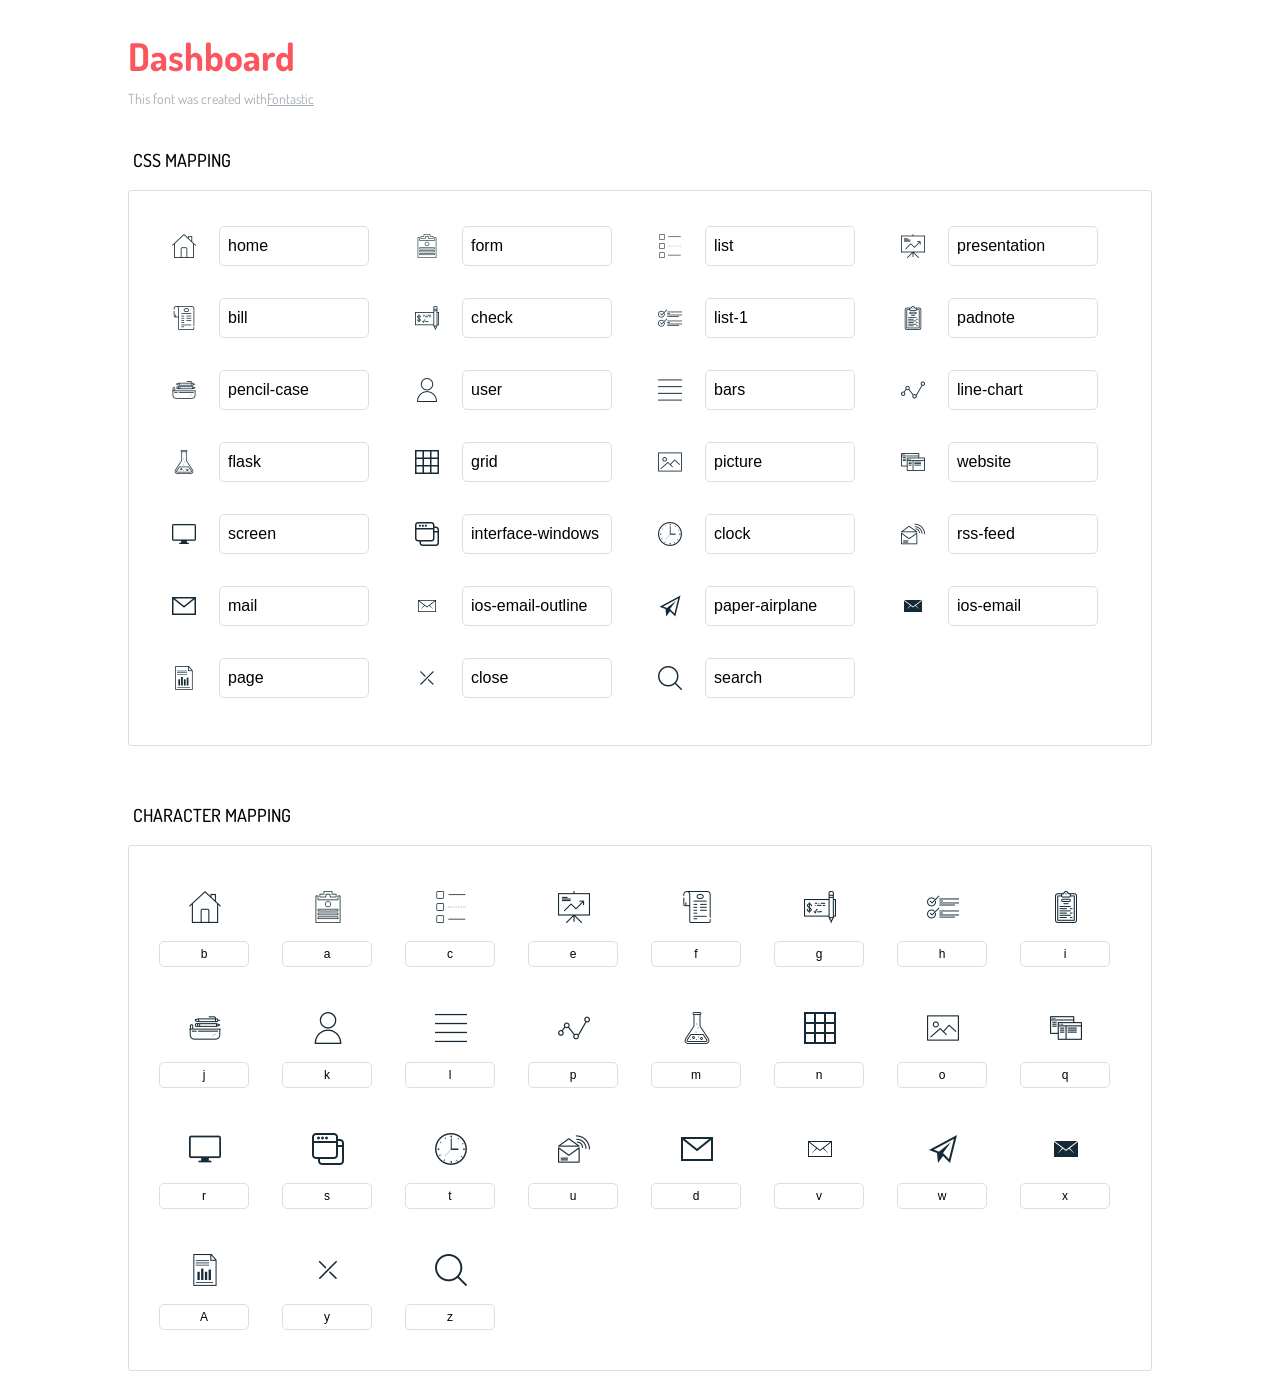
<file: admin/icons-reference/icons-reference.html>
<!DOCTYPE html>
<html lang="en">
  <head>
    <meta charset="utf-8">
    <meta http-equiv="X-UA-Compatible" content="IE=edge,chrome=1">
    <meta name="viewport" content="width=device-width,initial-scale=1">
    <title>Font Reference - Dashboard</title>
    <link href="http://fonts.googleapis.com/css?family=Dosis:400,500,700" rel="stylesheet" type="text/css">
    <link rel="stylesheet" href="styles.css">
    <style type="text/css">html,body,div,span,applet,object,iframe,h1,h2,h3,h4,h5,h6,p,blockquote,pre,a,abbr,acronym,address,big,cite,code,del,dfn,em,img,ins,kbd,q,s,samp,small,strike,strong,sub,sup,tt,var,dl,dt,dd,ol,ul,li,fieldset,form,label,legend,table,caption,tbody,tfoot,thead,tr,th,td{margin:0;padding:0;border:0;outline:0;font-weight:inherit;font-style:inherit;font-family:inherit;font-size:100%;vertical-align:baseline}body{line-height:1;color:#000;background:#fff}ol,ul{list-style:none}table{border-collapse:separate;border-spacing:0;vertical-align:middle}caption,th,td{text-align:left;font-weight:normal;vertical-align:middle}a img{border:none}*{-webkit-box-sizing:border-box;-moz-box-sizing:border-box;box-sizing:border-box}body{font-family:'Dosis','Tahoma',sans-serif}.container{margin:15px auto;width:80%}h1{margin:40px 0 20px;font-weight:700;font-size:38px;line-height:32px;color:#fb565e}h2{font-size:18px;padding:0 0 21px 5px;margin:45px 0 0 0;text-transform:uppercase;font-weight:500}.small{font-size:14px;color:#a5adb4;}.small a{color:#a5adb4;}.small a:hover{color:#fb565e}.glyphs.character-mapping{margin:0 0 20px 0;padding:20px 0 20px 30px;color:rgba(0,0,0,0.5);border:1px solid #d8e0e5;-webkit-border-radius:3px;border-radius:3px;}.glyphs.character-mapping li{margin:0 30px 20px 0;display:inline-block;width:90px}.glyphs.character-mapping .icon{margin:10px 0 10px 15px;padding:15px;position:relative;width:55px;height:55px;color:#162a36 !important;overflow:hidden;-webkit-border-radius:3px;border-radius:3px;font-size:32px;}.glyphs.character-mapping .icon svg{fill:#000}.glyphs.character-mapping input{margin:0;padding:5px 0;line-height:12px;font-size:12px;display:block;width:100%;border:1px solid #d8e0e5;-webkit-border-radius:5px;border-radius:5px;text-align:center;outline:0;}.glyphs.character-mapping input:focus{border:1px solid #fbde4a;-webkit-box-shadow:inset 0 0 3px #fbde4a;box-shadow:inset 0 0 3px #fbde4a}.glyphs.character-mapping input:hover{-webkit-box-shadow:inset 0 0 3px #fbde4a;box-shadow:inset 0 0 3px #fbde4a}.glyphs.css-mapping{margin:0 0 60px 0;padding:30px 0 20px 30px;color:rgba(0,0,0,0.5);border:1px solid #d8e0e5;-webkit-border-radius:3px;border-radius:3px;}.glyphs.css-mapping li{margin:0 30px 20px 0;padding:0;display:inline-block;overflow:hidden}.glyphs.css-mapping .icon{margin:0;margin-right:10px;padding:13px;height:50px;width:50px;color:#162a36 !important;overflow:hidden;float:left;font-size:24px}.glyphs.css-mapping input{margin:0;margin-top:5px;padding:8px;line-height:16px;font-size:16px;display:block;width:150px;height:40px;border:1px solid #d8e0e5;-webkit-border-radius:5px;border-radius:5px;background:#fff;outline:0;float:right;}.glyphs.css-mapping input:focus{border:1px solid #fbde4a;-webkit-box-shadow:inset 0 0 3px #fbde4a;box-shadow:inset 0 0 3px #fbde4a}.glyphs.css-mapping input:hover{-webkit-box-shadow:inset 0 0 3px #fbde4a;box-shadow:inset 0 0 3px #fbde4a}</style>
  </head>
  <body>
    <div class="container">
      <h1>Dashboard</h1>
      <p class="small">This font was created with<a href="http://fontastic.me/">Fontastic</a></p>
      <h2>CSS mapping</h2>
      <ul class="glyphs css-mapping">
        <li>
          <div class="icon icon-home"></div>
          <input type="text" readonly="readonly" value="home">
        </li>
        <li>
          <div class="icon icon-form"></div>
          <input type="text" readonly="readonly" value="form">
        </li>
        <li>
          <div class="icon icon-list"></div>
          <input type="text" readonly="readonly" value="list">
        </li>
        <li>
          <div class="icon icon-presentation"></div>
          <input type="text" readonly="readonly" value="presentation">
        </li>
        <li>
          <div class="icon icon-bill"></div>
          <input type="text" readonly="readonly" value="bill">
        </li>
        <li>
          <div class="icon icon-check"></div>
          <input type="text" readonly="readonly" value="check">
        </li>
        <li>
          <div class="icon icon-list-1"></div>
          <input type="text" readonly="readonly" value="list-1">
        </li>
        <li>
          <div class="icon icon-padnote"></div>
          <input type="text" readonly="readonly" value="padnote">
        </li>
        <li>
          <div class="icon icon-pencil-case"></div>
          <input type="text" readonly="readonly" value="pencil-case">
        </li>
        <li>
          <div class="icon icon-user"></div>
          <input type="text" readonly="readonly" value="user">
        </li>
        <li>
          <div class="icon icon-bars"></div>
          <input type="text" readonly="readonly" value="bars">
        </li>
        <li>
          <div class="icon icon-line-chart"></div>
          <input type="text" readonly="readonly" value="line-chart">
        </li>
        <li>
          <div class="icon icon-flask"></div>
          <input type="text" readonly="readonly" value="flask">
        </li>
        <li>
          <div class="icon icon-grid"></div>
          <input type="text" readonly="readonly" value="grid">
        </li>
        <li>
          <div class="icon icon-picture"></div>
          <input type="text" readonly="readonly" value="picture">
        </li>
        <li>
          <div class="icon icon-website"></div>
          <input type="text" readonly="readonly" value="website">
        </li>
        <li>
          <div class="icon icon-screen"></div>
          <input type="text" readonly="readonly" value="screen">
        </li>
        <li>
          <div class="icon icon-interface-windows"></div>
          <input type="text" readonly="readonly" value="interface-windows">
        </li>
        <li>
          <div class="icon icon-clock"></div>
          <input type="text" readonly="readonly" value="clock">
        </li>
        <li>
          <div class="icon icon-rss-feed"></div>
          <input type="text" readonly="readonly" value="rss-feed">
        </li>
        <li>
          <div class="icon icon-mail"></div>
          <input type="text" readonly="readonly" value="mail">
        </li>
        <li>
          <div class="icon icon-ios-email-outline"></div>
          <input type="text" readonly="readonly" value="ios-email-outline">
        </li>
        <li>
          <div class="icon icon-paper-airplane"></div>
          <input type="text" readonly="readonly" value="paper-airplane">
        </li>
        <li>
          <div class="icon icon-ios-email"></div>
          <input type="text" readonly="readonly" value="ios-email">
        </li>
        <li>
          <div class="icon icon-page"></div>
          <input type="text" readonly="readonly" value="page">
        </li>
        <li>
          <div class="icon icon-close"></div>
          <input type="text" readonly="readonly" value="close">
        </li>
        <li>
          <div class="icon icon-search"></div>
          <input type="text" readonly="readonly" value="search">
        </li>
      </ul>
      <h2>Character mapping</h2>
      <ul class="glyphs character-mapping">
        <li>
          <div data-icon="b" class="icon"></div>
          <input type="text" readonly="readonly" value="b">
        </li>
        <li>
          <div data-icon="a" class="icon"></div>
          <input type="text" readonly="readonly" value="a">
        </li>
        <li>
          <div data-icon="c" class="icon"></div>
          <input type="text" readonly="readonly" value="c">
        </li>
        <li>
          <div data-icon="e" class="icon"></div>
          <input type="text" readonly="readonly" value="e">
        </li>
        <li>
          <div data-icon="f" class="icon"></div>
          <input type="text" readonly="readonly" value="f">
        </li>
        <li>
          <div data-icon="g" class="icon"></div>
          <input type="text" readonly="readonly" value="g">
        </li>
        <li>
          <div data-icon="h" class="icon"></div>
          <input type="text" readonly="readonly" value="h">
        </li>
        <li>
          <div data-icon="i" class="icon"></div>
          <input type="text" readonly="readonly" value="i">
        </li>
        <li>
          <div data-icon="j" class="icon"></div>
          <input type="text" readonly="readonly" value="j">
        </li>
        <li>
          <div data-icon="k" class="icon"></div>
          <input type="text" readonly="readonly" value="k">
        </li>
        <li>
          <div data-icon="l" class="icon"></div>
          <input type="text" readonly="readonly" value="l">
        </li>
        <li>
          <div data-icon="p" class="icon"></div>
          <input type="text" readonly="readonly" value="p">
        </li>
        <li>
          <div data-icon="m" class="icon"></div>
          <input type="text" readonly="readonly" value="m">
        </li>
        <li>
          <div data-icon="n" class="icon"></div>
          <input type="text" readonly="readonly" value="n">
        </li>
        <li>
          <div data-icon="o" class="icon"></div>
          <input type="text" readonly="readonly" value="o">
        </li>
        <li>
          <div data-icon="q" class="icon"></div>
          <input type="text" readonly="readonly" value="q">
        </li>
        <li>
          <div data-icon="r" class="icon"></div>
          <input type="text" readonly="readonly" value="r">
        </li>
        <li>
          <div data-icon="s" class="icon"></div>
          <input type="text" readonly="readonly" value="s">
        </li>
        <li>
          <div data-icon="t" class="icon"></div>
          <input type="text" readonly="readonly" value="t">
        </li>
        <li>
          <div data-icon="u" class="icon"></div>
          <input type="text" readonly="readonly" value="u">
        </li>
        <li>
          <div data-icon="d" class="icon"></div>
          <input type="text" readonly="readonly" value="d">
        </li>
        <li>
          <div data-icon="v" class="icon"></div>
          <input type="text" readonly="readonly" value="v">
        </li>
        <li>
          <div data-icon="w" class="icon"></div>
          <input type="text" readonly="readonly" value="w">
        </li>
        <li>
          <div data-icon="x" class="icon"></div>
          <input type="text" readonly="readonly" value="x">
        </li>
        <li>
          <div data-icon="A" class="icon"></div>
          <input type="text" readonly="readonly" value="A">
        </li>
        <li>
          <div data-icon="y" class="icon"></div>
          <input type="text" readonly="readonly" value="y">
        </li>
        <li>
          <div data-icon="z" class="icon"></div>
          <input type="text" readonly="readonly" value="z">
        </li>
      </ul>
    </div>
    <script>(function() {
  var glyphs, i, len, ref;

  ref = document.getElementsByClassName('glyphs');
  for (i = 0, len = ref.length; i < len; i++) {
    glyphs = ref[i];
    glyphs.addEventListener('click', function(event) {
      if (event.target.tagName === 'INPUT') {
        return event.target.select();
      }
    });
  }

}).call(this);

    </script>
  </body>
</html>
</file>
<file: admin/icons-reference/styles.css>
@charset "UTF-8";

@font-face {
  font-family: "dashboard";
  src:url("fonts/dashboard.eot");
  src:url("fonts/dashboard.eot?#iefix") format("embedded-opentype"),
    url("fonts/dashboard.woff") format("woff"),
    url("fonts/dashboard.ttf") format("truetype"),
    url("fonts/dashboard.svg#dashboard") format("svg");
  font-weight: normal;
  font-style: normal;

}

[data-icon]:before {
  font-family: "dashboard" !important;
  content: attr(data-icon);
  font-style: normal !important;
  font-weight: normal !important;
  font-variant: normal !important;
  text-transform: none !important;
  speak: none;
  line-height: 1;
  -webkit-font-smoothing: antialiased;
  -moz-osx-font-smoothing: grayscale;
}

[class^="icon-"]:before,
[class*=" icon-"]:before {
  font-family: "dashboard" !important;
  font-style: normal !important;
  font-weight: normal !important;
  font-variant: normal !important;
  text-transform: none !important;
  speak: none;
  line-height: 1;
  -webkit-font-smoothing: antialiased;
  -moz-osx-font-smoothing: grayscale;
}

.icon-home:before {
  content: "\62";
}
.icon-form:before {
  content: "\61";
}
.icon-list:before {
  content: "\63";
}
.icon-presentation:before {
  content: "\65";
}
.icon-bill:before {
  content: "\66";
}
.icon-check:before {
  content: "\67";
}
.icon-list-1:before {
  content: "\68";
}
.icon-padnote:before {
  content: "\69";
}
.icon-pencil-case:before {
  content: "\6a";
}
.icon-user:before {
  content: "\6b";
}
.icon-bars:before {
  content: "\6c";
}
.icon-line-chart:before {
  content: "\70";
}
.icon-flask:before {
  content: "\6d";
}
.icon-grid:before {
  content: "\6e";
}
.icon-picture:before {
  content: "\6f";
}
.icon-website:before {
  content: "\71";
}
.icon-screen:before {
  content: "\72";
}
.icon-interface-windows:before {
  content: "\73";
}
.icon-clock:before {
  content: "\74";
}
.icon-rss-feed:before {
  content: "\75";
}
.icon-mail:before {
  content: "\64";
}
.icon-ios-email-outline:before {
  content: "\76";
}
.icon-paper-airplane:before {
  content: "\77";
}
.icon-ios-email:before {
  content: "\78";
}
.icon-page:before {
  content: "\41";
}
.icon-close:before {
  content: "\79";
}
.icon-search:before {
  content: "\7a";
}
</file>
